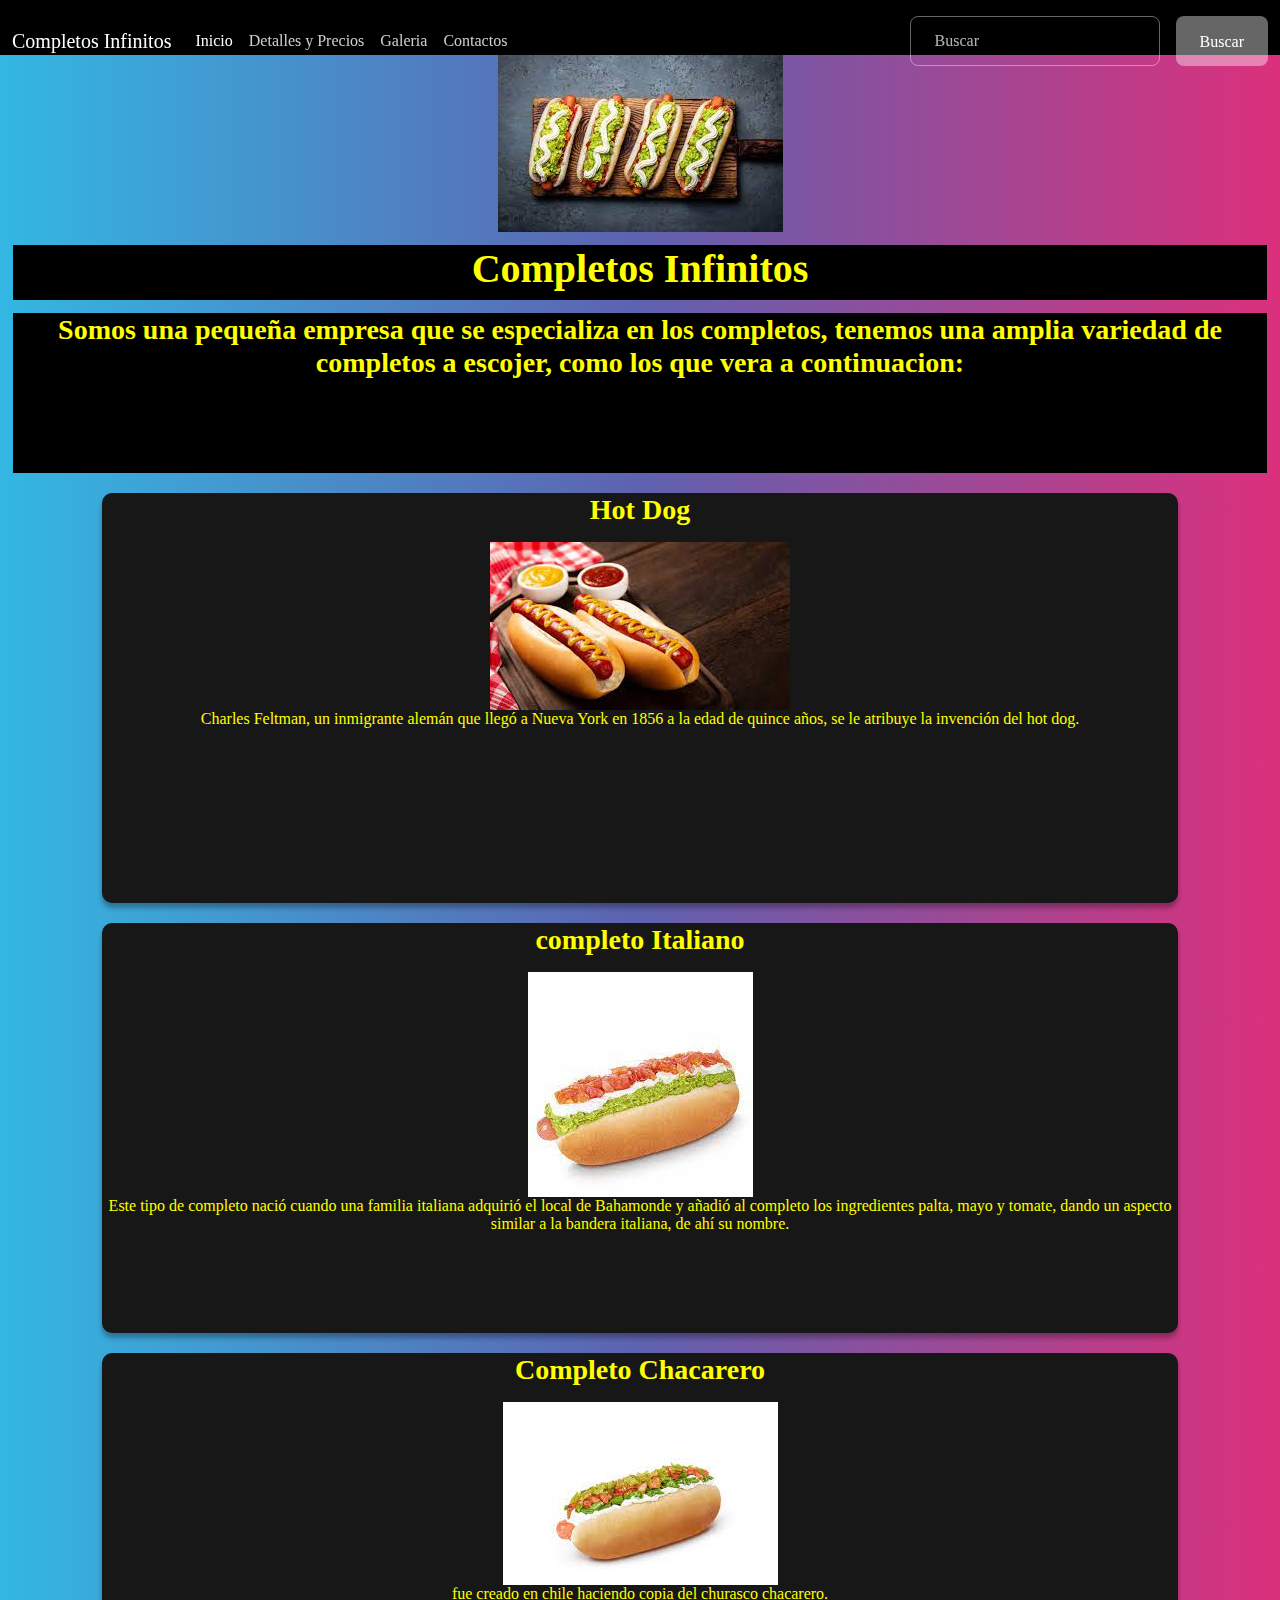
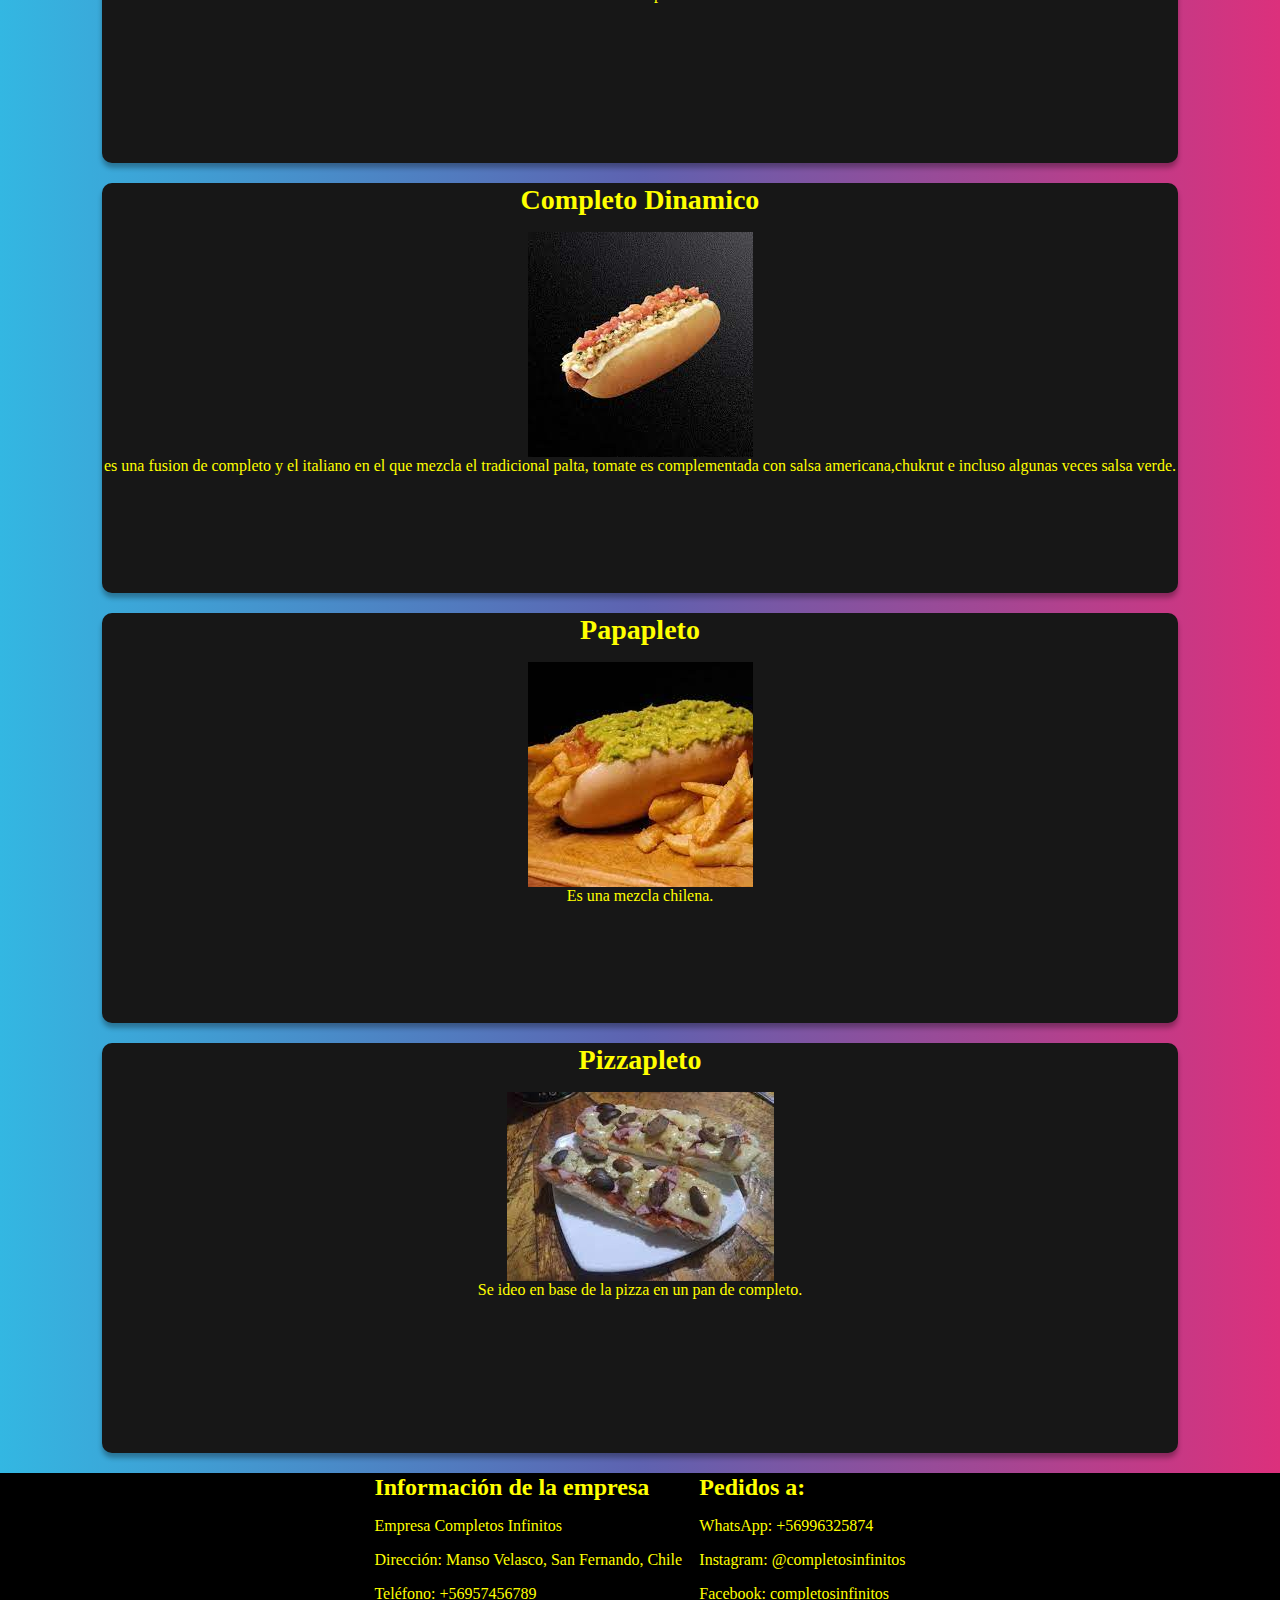
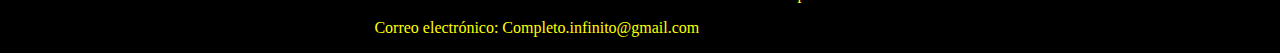
<file: index.html>
<!DOCTYPE html>
<html lang="en">
<head>
    <meta charset="UTF-8">
    <meta http-equiv="X-UA-Compatible" content="IE=edge">
    <meta name="viewport" content="width=device-width, initial-scale=1.0">
    <title>Completos</title>
    <link rel="stylesheet" href="style.css">
    <link rel="stylesheet" href="bootstrap.min.css">
    <link href="https://cdn.jsdelivr.net/npm/bootstrap@5.3.0-alpha3/dist/css/bootstrap.min.css" rel="stylesheet" integrity="sha384-KK94CHFLLe+nY2dmCWGMq91rCGa5gtU4mk92HdvYe+M/SXH301p5ILy+dN9+nJOZ" crossorigin="anonymous">
</head>
</head>
<body>
  <div class="navs">
    <nav class="navbar navbar-expand-lg navbar-dark bg-dark">
        <div class="container-fluid" bg-dark>
          <a class="navbar-brand" href="#"><font style="vertical-align: inherit;"><font style="vertical-align: inherit;">Completos Infinitos</font></font></a>
          <button class="navbar-toggler" type="button" data-bs-toggle="collapse" data-bs-target="#navbarColor02" aria-controls="navbarColor02" aria-expanded="false" aria-label="Navegación de palanca">
            <span class="navbar-toggler-icon"></span>
          </button>
          <div class="collapse navbar-collapse" id="navbarColor02">
            <ul class="navbar-nav me-auto">
              <li class="nav-item">
                <a class="nav-link active" href="index.html"><font style="vertical-align: inherit;"><font style="vertical-align: inherit;">Inicio
                  </font></font><span class="visually-hidden"><font style="vertical-align: inherit;"><font style="vertical-align: inherit;">(actual)</font></font></span>
                </a>
              </li>
              <li class="nav-item">
                <a class="nav-link" href="Precio.html"><font style="vertical-align: inherit;"><font style="vertical-align: inherit;">Detalles y Precios</font></font></a>
              </li>
              <li class="nav-item">
                <a class="nav-link" href="Galeria.html"><font style="vertical-align: inherit;"><font style="vertical-align: inherit;">Galeria</font></font></a>
              </li>
              <li class="nav-item">
                <a class="nav-link" href="Contacto.html"><font style="vertical-align: inherit;"><font style="vertical-align: inherit;">Contactos</font></font></a>
              </li>
            </ul>
            <form class="d-flex">
              <input class="form-control me-sm-2" type="search" placeholder="Buscar">
              <button class="btn btn-secondary my-2 my-sm-0" type="submit"><font style="vertical-align: inherit;"><font style="vertical-align: inherit;">Buscar</font></font></button>
            </form>
          </div>
        </div>
      </nav>
  </div>    
      <div class="infoP">
        <div id="Ti1">
            <h1></h1>
        </div>
        <div class="img">
          <img src="descarga.jpg"  alt="">
        </div>
        <div id="infoT">
          <h1>Completos Infinitos</h1>
        </div>
        <div id="info1">
          <h3>Somos una pequeña empresa que se especializa en los completos, tenemos una amplia variedad de completos a escojer, como los que vera a continuacion: </h3>
        </div>
        <div class="container">

          <div class="caja">

              <h3>Hot Dog</h3>
              <img src="hot dog.jpg" alt="">
              <p>Charles Feltman, un inmigrante alemán que llegó a Nueva York en 1856 a la edad de quince años, se le atribuye la invención del hot dog.</p>
          </div>

          <div class="caja">
              <h3>completo Italiano</h3>
              <img src="completo.jpg" alt="">
              <p>Este tipo de completo nació cuando una familia italiana adquirió el local de Bahamonde y añadió al completo los ingredientes palta, mayo y tomate, dando un aspecto similar a la bandera italiana, de ahí su nombre.</p>
          </div>

          <div class="caja">
              <h3>Completo Chacarero</h3>
              <img src="completo chacarero.jpg" alt="">
              <p>fue creado en chile haciendo copia del churasco chacarero.</p>
          </div>
          <div class="caja">
              <h3>Completo Dinamico</h3>
              <img src="completo dinamico.jpg" alt="">
              <p>es una fusion de completo y el italiano en el que mezcla el tradicional palta, tomate es complementada con salsa americana,chukrut e incluso algunas veces salsa verde.</p>
          </div>
          <div class="caja">
              <h3>Papapleto</h3>
              <img src="papapleto.jpg" alt="">
              <p>Es una mezcla chilena.</p>
          </div>
          <div class="caja">
              <h3>Pizzapleto</h3>
              <img src="pizzapleto.jpg" alt="">
              <p>Se ideo en base de la pizza en un pan de completo.</p>
          </div>

      </div>

      </div>
      <footer>
        <div class="piepagina">
          <div class="company-info">
            <h4>Información de la empresa</h4>
            <p>Empresa Completos Infinitos</p>
            <p>Dirección: Manso Velasco, San Fernando, Chile</p>
            <p>Teléfono: +56957456789</p>
            <p>Correo electrónico: Completo.infinito@gmail.com</p>
          </div>
          <div class="pedidos">
            <h4>Pedidos a:</h4>
            <p>WhatsApp: +56996325874</p>
            <p>Instagram: @completosinfinitos</p>
            <p>Facebook: completosinfinitos</p>
          </div>
        </div>
      </footer>
      <script src="https://cdn.jsdelivr.net/npm/bootstrap@5.3.0-alpha3/dist/js/bootstrap.bundle.min.js" integrity="sha384-ENjdO4Dr2bkBIFxQpeoTz1HIcje39Wm4jDKdf19U8gI4ddQ3GYNS7NTKfAdVQSZe" crossorigin="anonymous"></script>

</body>
</html>
</file>
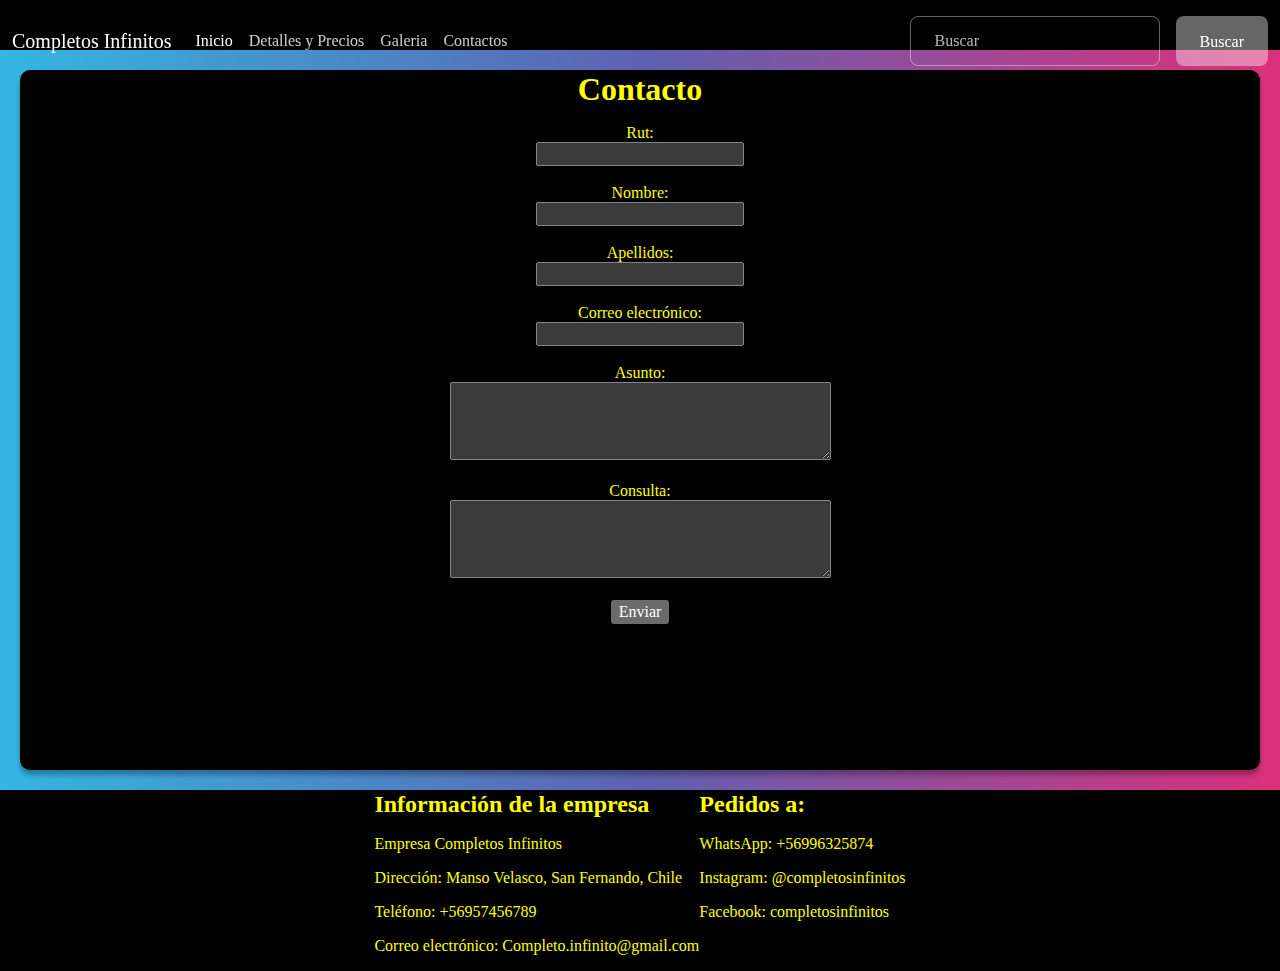
<file: Contacto.html>
<!DOCTYPE html>
<html lang="en">
<head>
    <meta charset="UTF-8">
    <meta http-equiv="X-UA-Compatible" content="IE=edge">
    <meta name="viewport" content="width=device-width, initial-scale=1.0">
    <title>Contactanos</title>
    <link rel="stylesheet" href="style.css">
    <link rel="stylesheet" href="bootstrap.min.css">
    <link href="https://cdn.jsdelivr.net/npm/bootstrap@5.3.0-alpha3/dist/css/bootstrap.min.css" rel="stylesheet" integrity="sha384-KK94CHFLLe+nY2dmCWGMq91rCGa5gtU4mk92HdvYe+M/SXH301p5ILy+dN9+nJOZ" crossorigin="anonymous">
</head>
</head>
<body>
    <div class="navs">
        <nav class="navbar navbar-expand-lg navbar-dark bg-dark">
            <div class="container-fluid" bg-dark>
              <a class="navbar-brand" href="#"><font style="vertical-align: inherit;"><font style="vertical-align: inherit;">Completos Infinitos</font></font></a>
              <button class="navbar-toggler" type="button" data-bs-toggle="collapse" data-bs-target="#navbarColor02" aria-controls="navbarColor02" aria-expanded="false" aria-label="Navegación de palanca">
                <span class="navbar-toggler-icon"></span>
              </button>
              <div class="collapse navbar-collapse" id="navbarColor02">
                <ul class="navbar-nav me-auto">
                  <li class="nav-item">
                    <a class="nav-link active" href="index.html"><font style="vertical-align: inherit;"><font style="vertical-align: inherit;">Inicio
                      </font></font><span class="visually-hidden"><font style="vertical-align: inherit;"><font style="vertical-align: inherit;">(actual)</font></font></span>
                    </a>
                  </li>
                  <li class="nav-item">
                    <a class="nav-link" href="Precio.html"><font style="vertical-align: inherit;"><font style="vertical-align: inherit;">Detalles y Precios</font></font></a>
                  </li>
                  <li class="nav-item">
                    <a class="nav-link" href="Galeria.html"><font style="vertical-align: inherit;"><font style="vertical-align: inherit;">Galeria</font></font></a>
                  </li>
                  <li class="nav-item">
                    <a class="nav-link" href="Contacto.html"><font style="vertical-align: inherit;"><font style="vertical-align: inherit;">Contactos</font></font></a>
                  </li>
                </ul>
                <form class="d-flex">
                  <input class="form-control me-sm-2" type="search" placeholder="Buscar">
                  <button class="btn btn-secondary my-2 my-sm-0" type="submit"><font style="vertical-align: inherit;"><font style="vertical-align: inherit;">Buscar</font></font></button>
                </form>
              </div>
            </div>
          </nav>
      </div> 
      <div class="infoh">
        <div id="Ti1">
            <h1></h1>
        </div>
        <div class="contactos">
            <h2>Contacto</h2>
            <form action="procesar_formulario.php" method="POST">
                <label for="rut">Rut:</label><br>
                <input type="text" id="rut" name="rut" required><br><br>
        
                <label for="nombre">Nombre:</label><br>
                <input type="text" id="nombre" name="nombre" required><br><br>
        
                <label for="apellidos">Apellidos:</label><br>
                <input type="text" id="apellidos" name="apellidos" required><br><br>
        
                <label for="correo">Correo electrónico:</label><br>
                <input type="email" id="correo" name="correo" required><br><br>
        
                <label for="asunto">Asunto:</label><br>
                <textarea id="asunto" name="asunto" rows="4" cols="40" required></textarea><br><br>
        
                <label for="consulta">Consulta:</label><br>
                <textarea id="consulta" name="consulta" rows="4" cols="40" required></textarea><br><br>
        
                <input type="submit" value="Enviar">
            </form>
        </div>
        <footer>
          <div class="piepagina">
            <div class="company-info">
              <h4>Información de la empresa</h4>
              <p>Empresa Completos Infinitos</p>
              <p>Dirección: Manso Velasco, San Fernando, Chile</p>
              <p>Teléfono: +56957456789</p>
              <p>Correo electrónico: Completo.infinito@gmail.com</p>
            </div>
            <div class="pedidos">
              <h4>Pedidos a:</h4>
              <p>WhatsApp: +56996325874</p>
              <p>Instagram: @completosinfinitos</p>
              <p>Facebook: completosinfinitos</p>
            </div>
          </div>
        </footer>
            <script src="https://cdn.jsdelivr.net/npm/bootstrap@5.3.0-alpha3/dist/js/bootstrap.bundle.min.js" integrity="sha384-ENjdO4Dr2bkBIFxQpeoTz1HIcje39Wm4jDKdf19U8gI4ddQ3GYNS7NTKfAdVQSZe" crossorigin="anonymous"></script>

</body>
</html>
</file>
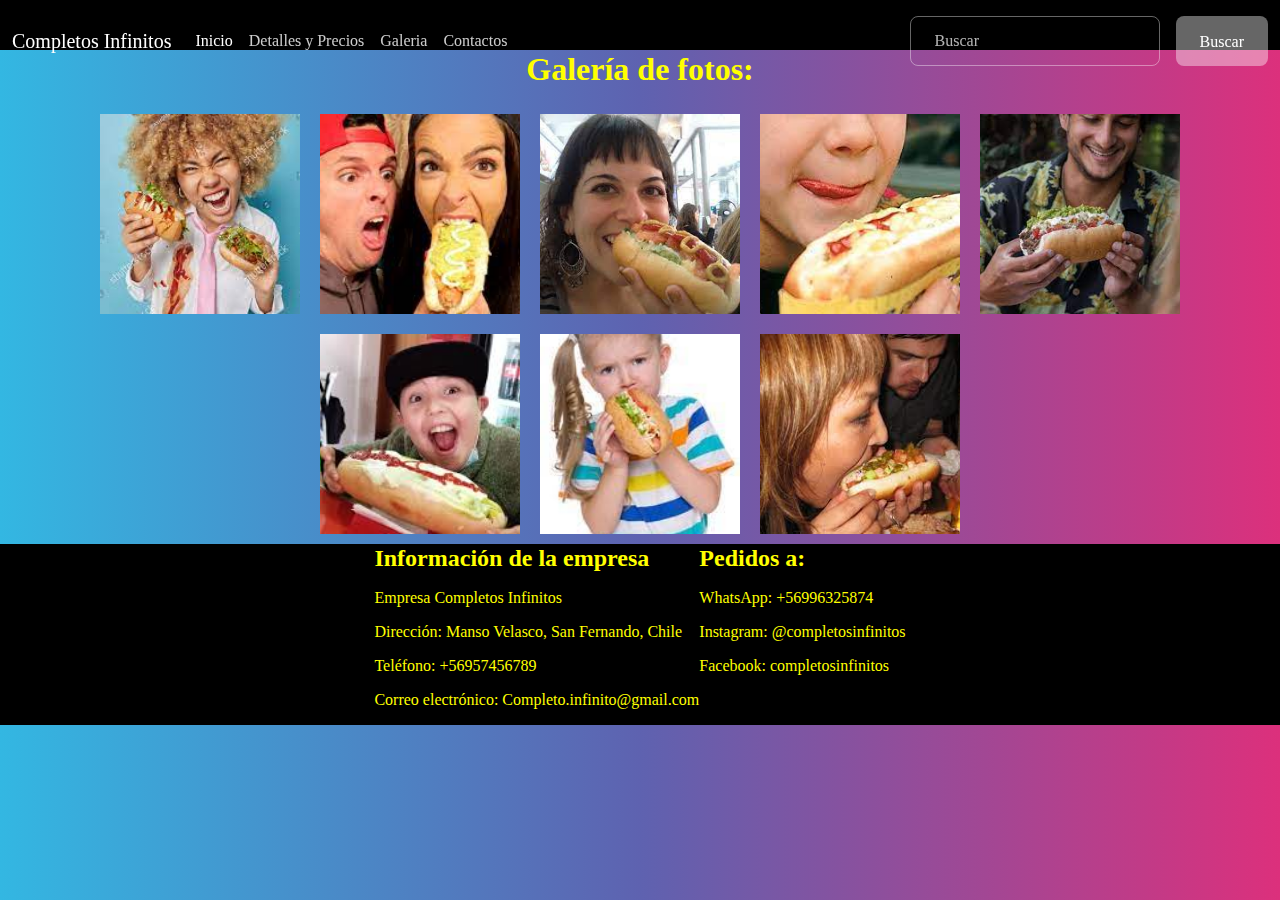
<file: Galeria.html>
<!DOCTYPE html>
<html lang="en">
<head>
    <meta charset="UTF-8">
    <meta http-equiv="X-UA-Compatible" content="IE=edge">
    <meta name="viewport" content="width=device-width, initial-scale=1.0">
    <title>Galeria</title>
    <link rel="stylesheet" href="style.css">
    <link rel="stylesheet" href="bootstrap.min.css">
    <link href="https://cdn.jsdelivr.net/npm/bootstrap@5.3.0-alpha3/dist/css/bootstrap.min.css" rel="stylesheet" integrity="sha384-KK94CHFLLe+nY2dmCWGMq91rCGa5gtU4mk92HdvYe+M/SXH301p5ILy+dN9+nJOZ" crossorigin="anonymous">
</head>
</head>
<body>
    <div class="navs">
        <nav class="navbar navbar-expand-lg navbar-dark bg-dark">
            <div class="container-fluid" bg-dark>
              <a class="navbar-brand" href="#"><font style="vertical-align: inherit;"><font style="vertical-align: inherit;">Completos Infinitos</font></font></a>
              <button class="navbar-toggler" type="button" data-bs-toggle="collapse" data-bs-target="#navbarColor02" aria-controls="navbarColor02" aria-expanded="false" aria-label="Navegación de palanca">
                <span class="navbar-toggler-icon"></span>
              </button>
              <div class="collapse navbar-collapse" id="navbarColor02">
                <ul class="navbar-nav me-auto">
                  <li class="nav-item">
                    <a class="nav-link active" href="index.html"><font style="vertical-align: inherit;"><font style="vertical-align: inherit;">Inicio
                      </font></font><span class="visually-hidden"><font style="vertical-align: inherit;"><font style="vertical-align: inherit;">(actual)</font></font></span>
                    </a>
                  </li>
                  <li class="nav-item">
                    <a class="nav-link" href="Precio.html"><font style="vertical-align: inherit;"><font style="vertical-align: inherit;">Detalles y Precios</font></font></a>
                  </li>
                  <li class="nav-item">
                    <a class="nav-link" href="Galeria.html"><font style="vertical-align: inherit;"><font style="vertical-align: inherit;">Galeria</font></font></a>
                  </li>
                  <li class="nav-item">
                    <a class="nav-link" href="Contacto.html"><font style="vertical-align: inherit;"><font style="vertical-align: inherit;">Contactos</font></font></a>
                  </li>
                </ul>
                <form class="d-flex">
                  <input class="form-control me-sm-2" type="search" placeholder="Buscar">
                  <button class="btn btn-secondary my-2 my-sm-0" type="submit"><font style="vertical-align: inherit;"><font style="vertical-align: inherit;">Buscar</font></font></button>
                </form>
              </div>
            </div>
          </nav>
      </div> 
      <div class="infoj">
        <div id="Ti1">
            <h1></h1>
          <div class="galeria">
            <style></style>
            <h2>Galería de fotos:</h2>
            <div class="gallery">
                <img src="galeria1.jpg" alt="Foto 1">
                <img src="galeria2.jpg" alt="Foto 2">
                <img src="galeria3.jpg" alt="Foto 3">
                <img src="galeria4.jpg" alt="Foto 4">
                <img src="galeria5.jpg" alt="Foto 5">
                <img src="galeria6.jpg" alt="Foto 6">
                <img src="galeria7.jpg" alt="Foto 7">
                <img src="galeria8.jpg" alt="Foto 8">
            </div>
        </style>
      </div>
        <footer>
          <div class="piepagina">
            <div class="company-info">
              <h4>Información de la empresa</h4>
              <p>Empresa Completos Infinitos</p>
              <p>Dirección: Manso Velasco, San Fernando, Chile</p>
              <p>Teléfono: +56957456789</p>
              <p>Correo electrónico: Completo.infinito@gmail.com</p>
            </div>
            <div class="pedidos">
              <h4>Pedidos a:</h4>
              <p>WhatsApp: +56996325874</p>
              <p>Instagram: @completosinfinitos</p>
              <p>Facebook: completosinfinitos</p>
            </div>
          </div>
        </footer>  
            <script src="https://cdn.jsdelivr.net/npm/bootstrap@5.3.0-alpha3/dist/js/bootstrap.bundle.min.js" integrity="sha384-ENjdO4Dr2bkBIFxQpeoTz1HIcje39Wm4jDKdf19U8gI4ddQ3GYNS7NTKfAdVQSZe" crossorigin="anonymous"></script>
</body>
</html>
</file>
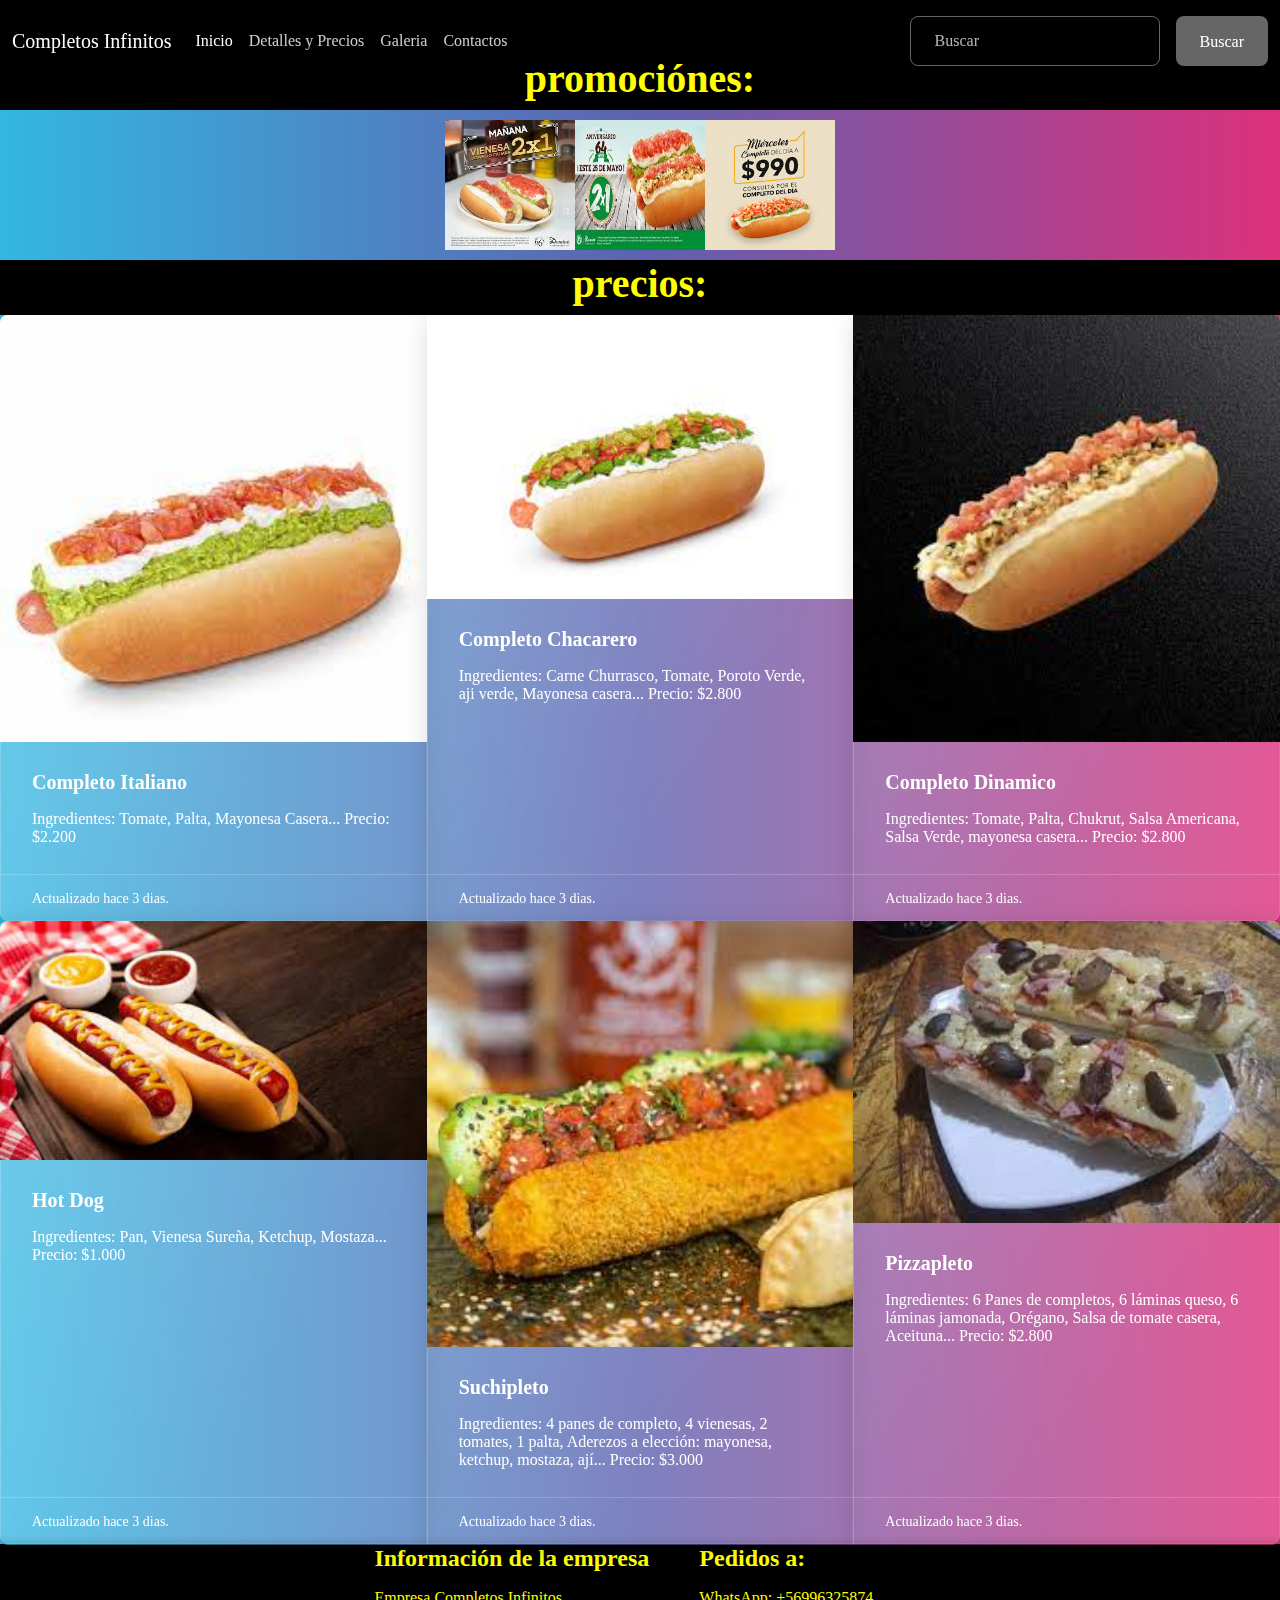
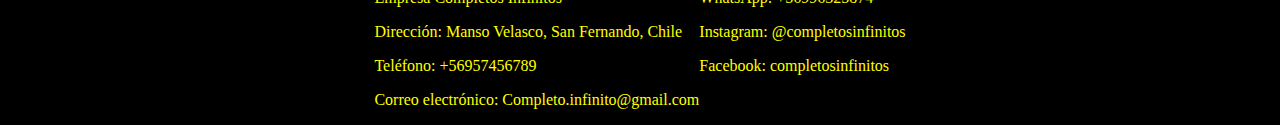
<file: Precio.html>
<!DOCTYPE html>
<html lang="en">
<head>
    <meta charset="UTF-8">
    <meta http-equiv="X-UA-Compatible" content="IE=edge">
    <meta name="viewport" content="width=ç, initial-scale=1.0">
    <title>Detalles y Precios</title>
    <link rel="stylesheet" href="style.css">
    <link rel="stylesheet" href="bootstrap.min.css">
    <link href="https://cdn.jsdelivr.net/npm/bootstrap@5.3.0-alpha3/dist/css/bootstrap.min.css" rel="stylesheet" integrity="sha384-KK94CHFLLe+nY2dmCWGMq91rCGa5gtU4mk92HdvYe+M/SXH301p5ILy+dN9+nJOZ" crossorigin="anonymous">
</head>
</head>
<body>
    <div class="navs">
        <nav class="navbar navbar-expand-lg navbar-dark bg-dark">
            <div class="container-fluid" bg-dark>
              <a class="navbar-brand" href="#"><font style="vertical-align: inherit;"><font style="vertical-align: inherit;">Completos Infinitos</font></font></a>
              <button class="navbar-toggler" type="button" data-bs-toggle="collapse" data-bs-target="#navbarColor02" aria-controls="navbarColor02" aria-expanded="false" aria-label="Navegación de palanca">
                <span class="navbar-toggler-icon"></span>
              </button>
              <div class="collapse navbar-collapse" id="navbarColor02">
                <ul class="navbar-nav me-auto">
                  <li class="nav-item">
                    <a class="nav-link active" href="index.html"><font style="vertical-align: inherit;"><font style="vertical-align: inherit;">Inicio
                      </font></font><span class="visually-hidden"><font style="vertical-align: inherit;"><font style="vertical-align: inherit;">(actual)</font></font></span>
                    </a>
                  </li>
                  <li class="nav-item">
                    <a class="nav-link" href="Precio.html"><font style="vertical-align: inherit;"><font style="vertical-align: inherit;">Detalles y Precios</font></font></a>
                  </li>
                  <li class="nav-item">
                    <a class="nav-link" href="Galeria.html"><font style="vertical-align: inherit;"><font style="vertical-align: inherit;">Galeria</font></font></a>
                  </li>
                  <li class="nav-item">
                    <a class="nav-link" href="Contacto.html"><font style="vertical-align: inherit;"><font style="vertical-align: inherit;">Contactos</font></font></a>
                  </li>
                </ul>
                <form class="d-flex">
                  <input class="form-control me-sm-2" type="search" placeholder="Buscar">
                  <button class="btn btn-secondary my-2 my-sm-0" type="submit"><font style="vertical-align: inherit;"><font style="vertical-align: inherit;">Buscar</font></font></button>
                </form>
              </div>
            </div>
        </nav>
      </div>
      <div class="infoP">
        <div id="Ti1">
            <h1></h1>
        </div>
        <div class="infoP">
            <div id="Ti1">
                <h1>promociónes:</h1>
            </div>
      <div class="banner">
        <img src="promocion1.jpg" alt="Imagen 1">
        <img src="promocion2.jpg" alt="Imagen 2">
        <img src="promocion3.jpg" alt="Imagen 3">
        </div>
        <div class="infoP">
            <div id="Ti1">
                <h1>precios:</h1>
            </div>
            <div class="card-group">
              <div class="card">
                <img src="completo.jpg" class="card-img-top" alt="...">
                <div class="card-body">
                  <h5 class="card-title">Completo Italiano</h5>
                  <p class="card-text">Ingredientes: Tomate, Palta, Mayonesa Casera... Precio: $2.200</p>
                </div>
                <div class="card-footer">
                  <small class="text-body-secondary">Actualizado hace 3 dias.</small>
                </div>
              </div>
              <div class="card">
                <img src="completo chacarero.jpg" class="card-img-top" alt="...">
                <div class="card-body">
                  <h5 class="card-title">Completo Chacarero</h5>
                  <p class="card-text">Ingredientes: Carne Churrasco, Tomate, Poroto Verde, aji verde, Mayonesa casera... Precio: $2.800 </p>
                </div>
                <div class="card-footer">
                  <small class="text-body-secondary">Actualizado hace 3 dias.</small>
                </div>
              </div>
              <div class="card">
                <img src="completo dinamico.jpg" class="card-img-top" alt="...">
                <div class="card-body">
                  <h5 class="card-title">Completo Dinamico</h5>
                  <p class="card-text">Ingredientes: Tomate, Palta, Chukrut, Salsa Americana, Salsa Verde, mayonesa casera... Precio: $2.800</p>
                </div>
                <div class="card-footer">
                  <small class="text-body-secondary">Actualizado hace 3 dias.</small>
                </div>
              </div>
            </div>
            <div class="card-group">
              <div class="card">
                <img src="hot dog.jpg" class="card-img-top" alt="...">
                <div class="card-body">
                  <h5 class="card-title">Hot Dog</h5>
                  <p class="card-text">Ingredientes: Pan, Vienesa Sureña, Ketchup, Mostaza... Precio: $1.000</p>
                </div>
                <div class="card-footer">
                  <small class="text-body-secondary">Actualizado hace 3 dias.</small>
                </div>
              </div>
              <div class="card">
                <img src="sushipleto.jpg" class="card-img-top" alt="...">
                <div class="card-body">
                  <h5 class="card-title">Suchipleto</h5>
                  <p class="card-text">Ingredientes: 4 panes de completo, 4 vienesas, 2 tomates, 1 palta, Aderezos a elección: mayonesa, ketchup, mostaza, ají... Precio: $3.000</p>
                </div>
                <div class="card-footer">
                  <small class="text-body-secondary">Actualizado hace 3 dias.</small>
                </div>
              </div>
              <div class="card">
                <img src="pizzapleto.jpg" class="card-img-top" alt="...">
                <div class="card-body">
                  <h5 class="card-title">Pizzapleto</h5>
                  <p class="card-text">Ingredientes: 6 Panes de completos, 6 láminas queso, 6 láminas jamonada, Orégano, Salsa de tomate casera, Aceituna... Precio: $2.800</p>
                </div>
                <div class="card-footer">
                  <small class="text-body-secondary">Actualizado hace 3 dias.</small>
                </div>
              </div>
            </div>
            <footer>
              <div class="piepagina">
                <div class="company-info">
                  <h4>Información de la empresa</h4>
                  <p>Empresa Completos Infinitos</p>
                  <p>Dirección: Manso Velasco, San Fernando, Chile</p>
                  <p>Teléfono: +56957456789</p>
                  <p>Correo electrónico: Completo.infinito@gmail.com</p>
                </div>
                <div class="pedidos">
                  <h4>Pedidos a:</h4>
                  <p>WhatsApp: +56996325874</p>
                  <p>Instagram: @completosinfinitos</p>
                  <p>Facebook: completosinfinitos</p>
                </div>
              </div>
            </footer>
    <script src="https://cdn.jsdelivr.net/npm/bootstrap@5.3.0-alpha3/dist/js/bootstrap.bundle.min.js" integrity="sha384-ENjdO4Dr2bkBIFxQpeoTz1HIcje39Wm4jDKdf19U8gI4ddQ3GYNS7NTKfAdVQSZe" crossorigin="anonymous"></script>

</body>
</html>
</file>
<file: style.css>
.infoP #Ti1 h1{
    text-align: center;
    color: yellow;
    background-color: black;
    height: 55px;
    margin: 0%;
}

.img{
    
    display: flex;
    justify-content: center;
    
}

.infoP #info1 h3{
    text-align: center;
    color: yellow;
    background-color: black;
    height: 160px;
    margin: 1%;
    justify-content: center;

}

.infoP #infoT h1{
    text-align: center;
    color: yellow;
    background-color: black;
    height: 55px;
    margin: 1%;

}
.container .caja {
    color: yellow;
    height: 410px;
    width: 1fr;
    background: #171717;
    text-align: center;
    border-radius: 10px;
    box-shadow: 0 5px 5px rgba(0, 0, 0, .3);
    margin: 20px;
}

.navs{
    position: fixed;
    width: 100%;
    
}

.infok #Ti1 h1{
    text-align: center;
    color: yellow;
    background-color: black;
    height: 500px;
    margin: 0;
}

.infoh #Ti1 h1{
    text-align: center;
    color: yellow;
    background-color: black;
    height: 50px;
    margin: 0;
}

.infoj #Ti1 h1{
    text-align: center;
    color: yellow;
    background-color: black;
    height: 50px;
    margin: 0;
}

.banner {
    display: flex;
    justify-content: center;
    align-items: center;
    height: 150px;
    
}

.banner img {
    width: 130px;
    height: 130px;
  }

.contactos {
    color: yellow;
    height: 700px;
    width: center;
    background: black;
    text-align: center;
    border-radius: 10px;
    box-shadow: 0 5px 5px rgba(0, 0, 0, .3);
    margin: 20px;
}

.galeria{
    color: yellow;
    text-align: center;

}

.gallery {
    display: flex;
    flex-wrap: wrap;
    justify-content: center;
    align-items: center;
    
}

.gallery img {
    width: 200px;
    height: 200px;
    object-fit: cover;
    margin: 10px;
    background: black;
}

.piepagina{
    display: flex;
    justify-content: center;
    background-color: black;
    color: yellow;

}
</file>
